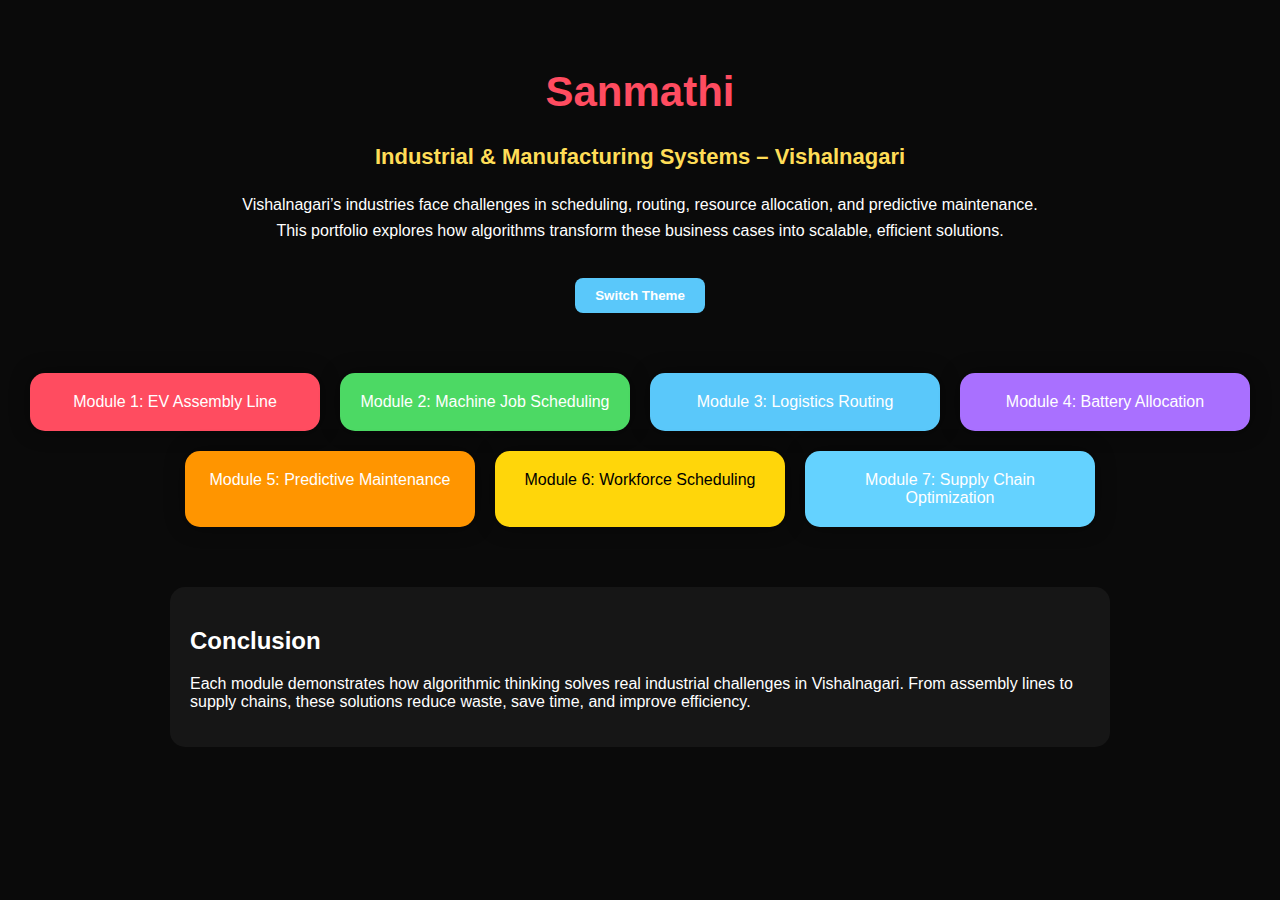
<file: sanmathi_port.html>
<!DOCTYPE html>
<html lang="en">
<head>
  <meta charset="UTF-8">
  <title>Sanmathi – Industry Portfolio</title>
  <meta name="viewport" content="width=device-width, initial-scale=1.0">
  <style>
    body.dark { background:#0a0a0a; color:#fff; }
    body.light { background:#f5f5f5; color:#000; }
    body { margin:0; font-family:'Segoe UI',sans-serif; transition:background 0.3s,color 0.3s; }

    header { text-align:center; padding:40px 20px; }
    header h1 { font-size:42px; font-weight:900; color:#ff4c60; }
    header h3 { font-size:22px; font-weight:600; color:#ffdd57; }
    header p { max-width:800px; margin:20px auto; font-size:16px; line-height:1.6; }

    .theme-toggle { margin-top:15px; padding:10px 20px; border:none; border-radius:8px;
      cursor:pointer; font-weight:bold; background:#5ac8fa; color:#fff; }

    .card-container { display:flex; flex-wrap:wrap; justify-content:center; gap:20px; padding:20px; }
    .card { border-radius:15px; width:250px; padding:20px; text-align:center; cursor:pointer; color:#fff;
      box-shadow:0 0 20px rgba(0,0,0,0.4); transition:transform 0.3s ease; }
    .card:hover { transform:translateY(-5px); }

    /* Button colors */
    .card:nth-child(1){background:#ff4c60;} .card:nth-child(2){background:#4cd964;}
    .card:nth-child(3){background:#5ac8fa;} .card:nth-child(4){background:#a970ff;}
    .card:nth-child(5){background:#ff9500;} .card:nth-child(6){background:#ffd60a;color:#000;}
    .card:nth-child(7){background:#64d2ff;}

    /* Module content tinted with same color */
    .module-content { display:none; margin:20px auto; padding:20px; border-radius:12px; max-width:900px; }
    #m1{background:rgba(255,76,96,0.2);} #m2{background:rgba(76,217,100,0.2);}
    #m3{background:rgba(90,200,250,0.2);} #m4{background:rgba(169,112,255,0.2);}
    #m5{background:rgba(255,149,0,0.2);} #m6{background:rgba(255,214,10,0.2);}
    #m7{background:rgba(100,210,255,0.2);}

    pre { background:rgba(0,0,0,0.2); padding:15px; border-radius:10px; overflow-x:auto; font-size:14px; text-align:left; }
    body.light pre { background:rgba(0,0,0,0.05); }
  </style>
</head>
<body class="dark">

<header>
  <h1>Sanmathi</h1>
  <h3>Industrial & Manufacturing Systems – Vishalnagari</h3>
  <p>
    Vishalnagari’s industries face challenges in scheduling, routing, resource allocation, and predictive maintenance.  
    This portfolio explores how algorithms transform these business cases into scalable, efficient solutions.
  </p>
  <button class="theme-toggle" onclick="toggleTheme()">Switch Theme</button>
</header>

<div class="card-container">
  <div class="card" onclick="toggleModule('m1')">Module 1: EV Assembly Line</div>
  <div class="card" onclick="toggleModule('m2')">Module 2: Machine Job Scheduling</div>
  <div class="card" onclick="toggleModule('m3')">Module 3: Logistics Routing</div>
  <div class="card" onclick="toggleModule('m4')">Module 4: Battery Allocation</div>
  <div class="card" onclick="toggleModule('m5')">Module 5: Predictive Maintenance</div>
  <div class="card" onclick="toggleModule('m6')">Module 6: Workforce Scheduling</div>
  <div class="card" onclick="toggleModule('m7')">Module 7: Supply Chain Optimization</div>
</div>
<div id="m1" class="module-content">
  <h2>EV Assembly Line Optimization</h2>
  <p><strong>Case Study:</strong><br>
  How can tasks be sequenced so robots never wait idly and bottlenecks vanish?</p>
  <p><strong>Algorithm:</strong> Topological Sort (Kahn’s Algorithm)<br><strong>Efficiency:</strong> O(V+E)</p>
  <pre>
C++ Pseudocode:
vector<int> topologicalSort(int V, vector<vector<int>>& adj) {
    vector<int> in_degree(V, 0);
    for (int u = 0; u < V; u++)
        for (int v : adj[u]) in_degree[v]++;
    queue<int> q;
    for (int i = 0; i < V; i++) if (in_degree[i] == 0) q.push(i);
    vector<int> result;
    while (!q.empty()) {
        int u = q.front(); q.pop();
        result.push_back(u);
        for (int v : adj[u]) {
            if (--in_degree[v] == 0) q.push(v);
        }
    }
    return result;
}
  </pre>
  <p><strong>Conclusion:</strong><br>
  Topological sort ensures smooth EV assembly, minimizing idle time and maximizing throughput.</p>
</div>
      <div id="m2" class="module-content">
  <h2>General Machine Job Scheduling</h2>
  <p><strong>Case Study:</strong><br>
  How can factories assign overlapping jobs to machines so no energy is wasted?</p>
  <p><strong>Algorithm:</strong> Interval Scheduling (Greedy)<br><strong>Efficiency:</strong> O(n log n)</p>
  <pre>
C++ Pseudocode:
struct Job { int start, finish; };
bool compare(Job a, Job b){ return a.finish < b.finish; }
vector<Job> intervalScheduling(vector<Job>& jobs) {
    sort(jobs.begin(), jobs.end(), compare);
    vector<Job> result; int lastFinish = -1;
    for (Job j : jobs) {
        if (j.start >= lastFinish) {
            result.push_back(j);
            lastFinish = j.finish;
        }
    }
    return result;
}
  </pre>
  <p><strong>Conclusion:</strong><br>
  Greedy scheduling ensures machines run continuously without conflict, boosting efficiency.</p>
</div>
      <div id="m3" class="module-content">
  <h2>Logistics Routing Optimization</h2>
  <p><strong>Case Study:</strong><br>
  How can trucks deliver goods across mills without wasting fuel or time?</p>
  <p><strong>Algorithm:</strong> Dijkstra’s Shortest Path<br><strong>Efficiency:</strong> O(E+V log V)</p>
  <pre>
C++ Pseudocode:
vector<int> dijkstra(int V, vector<vector<pair<int,int>>>& adj, int src) {
    vector<int> dist(V, INT_MAX);
    priority_queue<pair<int,int>, vector<pair<int,int>>, greater<>> pq;
    dist[src] = 0; pq.push({0, src});
    while (!pq.empty()) {
        int u = pq.top().second; pq.pop();
        for (auto [v, wt] : adj[u]) {
            if (dist[u] + wt < dist[v]) {
                dist[v] = dist[u] + wt;
                pq.push({dist[v], v});
            }
        }
    }
    return dist;
}
  </pre>
  <p><strong>Conclusion:</strong><br>
  Dijkstra’s ensures trucks take shortest routes, cutting costs and speeding deliveries.</p>
</div>
              <div id="m4" class="module-content">
  <h2>EV Battery Allocation</h2>
  <p><strong>Case Study:</strong><br>
  EV factories face shortages when battery packs are unevenly distributed.  
  How can limited batteries be allocated fairly across zones?  
  Can we maximize flow to balance demand?</p>

  <p><strong>Algorithm:</strong> Max Flow (Ford–Fulkerson)<br>
     <strong>Efficiency:</strong> O(E × max_flow)</p>

  <pre>
C++ Pseudocode:
int fordFulkerson(vector<vector<int>>& capacity, int s, int t) {
    int V = capacity.size();
    vector<vector<int>> residual = capacity;
    int max_flow = 0;
    while (true) {
        vector<int> parent(V, -1);
        queue<int> q; q.push(s); parent[s] = s;
        while (!q.empty() && parent[t] == -1) {
            int u = q.front(); q.pop();
            for (int v = 0; v < V; v++) {
                if (parent[v] == -1 && residual[u][v] > 0) {
                    parent[v] = u; q.push(v);
                }
            }
        }
        if (parent[t] == -1) break;
        int path_flow = INT_MAX;
        for (int v = t; v != s; v = parent[v]) {
            int u = parent[v];
            path_flow = min(path_flow, residual[u][v]);
        }
        for (int v = t; v != s; v = parent[v]) {
            int u = parent[v];
            residual[u][v] -= path_flow;
            residual[v][u] += path_flow;
        }
        max_flow += path_flow;
    }
    return max_flow;
}
  </pre>

  <p><strong>Conclusion:</strong><br>
  Max Flow ensures batteries are distributed optimally, balancing demand across all zones.</p>
</div>
              <div id="m5" class="module-content">
  <h2>Predictive Maintenance</h2>
  <p><strong>Case Study:</strong><br>
  Looms and dyeing machines often fail unexpectedly.  
  Can we predict failures before they occur?  
  How can data guide proactive maintenance?</p>

  <p><strong>Algorithm:</strong> Decision Tree Classification<br>
     <strong>Efficiency:</strong> O(n log n) training, O(log n) prediction</p>

  <pre>
C++ Pseudocode:
struct Node {
    string feature;
    string label;
    Node* left;
    Node* right;
};

string predict(Node* root, map<string,string>& input) {
    while (root->left && root->right) {
        if (input[root->feature] == "yes") {
            root = root->left;
        } else {
            root = root->right;
        }
    }
    return root->label;
}
  </pre>

  <p><strong>Conclusion:</strong><br>
  Decision trees forecast failures early, enabling proactive maintenance and reducing costly downtime.</p>
</div>
<div id="m6" class="module-content">
  <h2>Workforce Scheduling</h2>
  <p><strong>Case Study:</strong><br>
  Workers need fair shifts without excessive overtime.  
  How can we assign tasks respecting availability?  
  Can we minimize cost while balancing workloads?</p>

  <p><strong>Algorithm:</strong> Hungarian Algorithm (Assignment Problem)<br>
     <strong>Efficiency:</strong> O(n³)</p>

  <pre>
C++ Pseudocode:
int hungarian(const vector<vector<int>>& cost) {
    int n = cost.size();
    vector<int> u(n+1), v(n+1), p(n+1), way(n+1);
    for (int i=1; i<=n; i++) {
        p[0] = i; int j0 = 0;
        vector<int> minv(n+1, INT_MAX);
        vector<bool> used(n+1, false);
        do {
            used[j0] = true;
            int i0 = p[j0], delta = INT_MAX, j1 = 0;
            for (int j=1; j<=n; j++) {
                if (!used[j]) {
                    int cur = cost[i0-1][j-1]-u[i0]-v[j];
                    if (cur < minv[j]) { minv[j] = cur; way[j] = j0; }
                    if (minv[j] < delta) { delta = minv[j]; j1 = j; }
                }
            }
            for (int j=0; j<=n; j++) {
                if (used[j]) { u[p[j]] += delta; v[j] -= delta; }
                else { minv[j] -= delta; }
            }
            j0 = j1;
        } while (p[j0] != 0);
        do {
            int j1 = way[j0]; p[j0] = p[j1]; j0 = j1;
        } while (j0);
    }
    return -v[0];
}
  </pre>

  <p><strong>Conclusion:</strong><br>
  The Hungarian algorithm ensures fair and efficient workforce scheduling across employees.</p>
</div><div id="m7" class="module-content">
  <h2>Supply Chain Optimization</h2>
  <p><strong>Case Study:</strong><br>
  Raw materials must flow across multiple factories.  
  How can we minimize cost while meeting demand?  
  Can linear programming balance supply and demand?</p>

  <p><strong>Algorithm:</strong> Linear Programming (Simplex Method)<br>
     <strong>Efficiency:</strong> Polynomial average time</p>

  <pre>
C++ Pseudocode (conceptual):
// Variables: flow[i][j] = amount shipped from source i to destination j
// Objective: minimize sum(cost[i][j] * flow[i][j])
// Constraints:
//   - Supply limits at each source
//   - Demand requirements at each destination
//   - Non-negativity of flows
// Use simplex method or LP solver library to solve
// Return optimal flows and minimum cost
  </pre>

  <p><strong>Conclusion:</strong><br>
  Linear programming minimizes costs while ensuring supply meets demand across the chain.</p>
</div>
<section style="margin:40px auto; max-width:900px; padding:20px;
                background:rgba(255,255,255,0.05); border-radius:15px;">
  <h2>Conclusion</h2>
  <p>
    Each module demonstrates how algorithmic thinking solves real industrial challenges in Vishalnagari.  
    From assembly lines to supply chains, these solutions reduce waste, save time, and improve efficiency.
  </p>
</section>

<script>
function toggleModule(id) {
  const modules = document.getElementsByClassName('module-content');
  for (let m of modules) m.style.display = "none";
  const target = document.getElementById(id);
  if (target) target.style.display = "block";
}

function toggleTheme() {
  const body = document.body;
  if (body.classList.contains("dark")) {
    body.classList.remove("dark"); body.classList.add("light");
  } else {
    body.classList.remove("light"); body.classList.add("dark");
  }
}
</script>
</body>
</html>
</file>
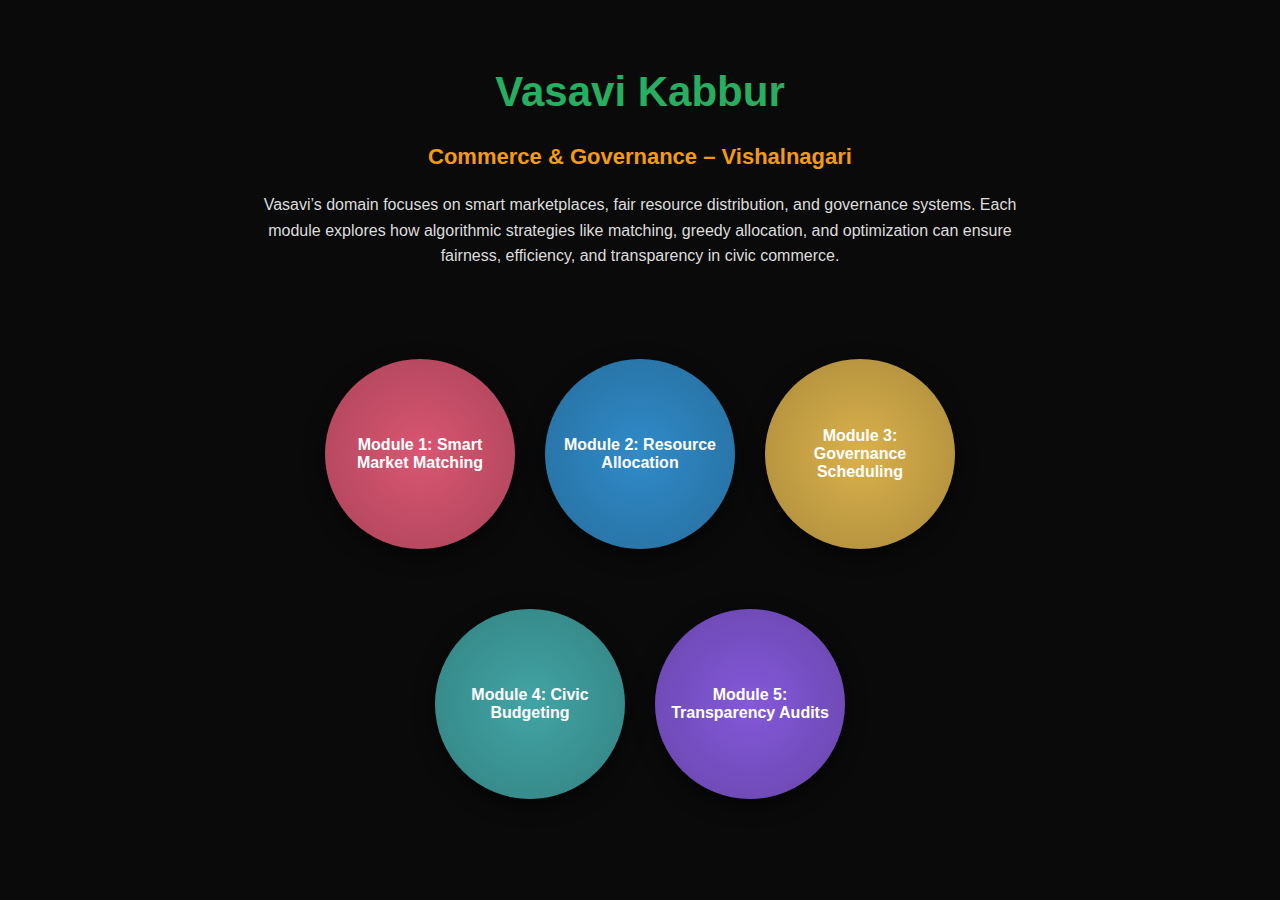
<file: vasavi_port.html>
<!DOCTYPE html>
<html lang="en">
<head>
  <meta charset="UTF-8">
  <title>Vasavi Kabbur – Commerce & Governance Portfolio</title>
  <meta name="viewport" content="width=device-width, initial-scale=1.0">
  <style>
    body {
      margin: 0;
      font-family: 'Segoe UI', sans-serif;
      background: #0a0a0a;
      color: #ffffff;
      text-align: center;
    }
    header {
      padding: 40px 20px;
    }
    header h1 {
      font-size: 42px;
      font-weight: 900;
      color: #27ae60;
    }
    header h3 {
      font-size: 22px;
      font-weight: 600;
      color: #f39c12;
    }
    header p {
      max-width: 800px;
      margin: 20px auto;
      font-size: 16px;
      line-height: 1.6;
      color: #dddddd;
    }

    /* Bubble container */
    .bubble-container {
      display: flex;
      flex-wrap: wrap;
      justify-content: center;
      gap: 30px;
      padding: 30px;
    }

    /* Bubble style */
    .bubble {
      width: 160px;
      height: 160px;
      border-radius: 50%;
      display: flex;
      align-items: center;
      justify-content: center;
      font-weight: 600;
      text-align: center;
      cursor: pointer;
      box-shadow: 0 6px 20px rgba(0,0,0,0.6);
      transition: transform 0.3s ease;
      padding: 15px;
    }
    .bubble:hover { transform: scale(1.08); }

    /* Bubble colors */
    .market { background: radial-gradient(circle, rgba(255,99,132,0.85), rgba(255,99,132,0.65)); }
    .allocation { background: radial-gradient(circle, rgba(54,162,235,0.85), rgba(54,162,235,0.65)); }
    .governance { background: radial-gradient(circle, rgba(255,206,86,0.85), rgba(255,206,86,0.65)); }
    .budget { background: radial-gradient(circle, rgba(75,192,192,0.85), rgba(75,192,192,0.65)); }
    .audit { background: radial-gradient(circle, rgba(153,102,255,0.85), rgba(153,102,255,0.65)); }

    /* Popup content */
    .module-content {
      display: none;
      margin: 20px auto;
      padding: 20px;
      border-radius: 15px;
      max-width: 900px;
      color: #fff;
    }
    .market-box { background: rgba(255,99,132,0.2); border: 1px solid rgba(255,99,132,0.4); }
    .allocation-box { background: rgba(54,162,235,0.2); border: 1px solid rgba(54,162,235,0.4); }
    .governance-box { background: rgba(255,206,86,0.2); border: 1px solid rgba(255,206,86,0.4); }
    .budget-box { background: rgba(75,192,192,0.2); border: 1px solid rgba(75,192,192,0.4); }
    .audit-box { background: rgba(153,102,255,0.2); border: 1px solid rgba(153,102,255,0.4); }

    .module-content h2 { font-size: 24px; }
    .module-content p { font-size: 16px; line-height: 1.6; }
    pre {
      background: rgba(255,255,255,0.08);
      padding: 15px;
      border-radius: 10px;
      overflow-x: auto;
      font-size: 14px;
      color: #f5f5f5;
    }
  </style>
</head>
<body>

<header>
  <h1>Vasavi Kabbur</h1>
  <h3>Commerce & Governance – Vishalnagari</h3>
  <p>
    Vasavi’s domain focuses on smart marketplaces, fair resource distribution, and governance systems.  
    Each module explores how algorithmic strategies like matching, greedy allocation, and optimization  
    can ensure fairness, efficiency, and transparency in civic commerce.
  </p>
</header>

<div class="bubble-container">
  <div class="bubble market" onclick="toggleModule('v1')">Module 1: Smart Market Matching</div>
  <div class="bubble allocation" onclick="toggleModule('v2')">Module 2: Resource Allocation</div>
  <div class="bubble governance" onclick="toggleModule('v3')">Module 3: Governance Scheduling</div>
</div>

<!-- Module 1 -->
<div id="v1" class="module-content market-box">
  <h2>Smart Market Matching</h2>
  <p><strong>🔍 What exact problem are we solving?</strong><br>
  How can buyers and sellers be matched fairly in a smart marketplace?</p>
  <p><strong>Algorithm:</strong> Stable Matching (Gale–Shapley)<br>
     <strong>Efficiency:</strong> O(n²)</p>
  <pre>
Pseudocode:
1. While unmatched buyers exist:
   Each proposes to preferred seller
   Seller accepts best proposal, rejects others

C++:
vector<int> stableMatching(vector<vector<int>>& prefs) {
  // Gale-Shapley implementation
}
  </pre>
</div>

<!-- Module 2 -->
<div id="v2" class="module-content allocation-box">
  <h2>Resource Allocation</h2>
  <p><strong>🔍 What exact problem are we solving?</strong><br>
  How can limited civic resources be allocated fairly among competing demands?</p>
  <p><strong>Algorithm:</strong> Greedy Allocation<br>
     <strong>Efficiency:</strong> O(n log n)</p>
  <pre>
Pseudocode:
1. Sort requests by priority
2. Allocate resources until exhausted

C++:
struct Request { int priority, amount; };
vector<Request> allocate(vector<Request>& reqs, int total) {
  sort(reqs.begin(), reqs.end(), [](auto&a,auto&b){return a.priority>b.priority;});
  vector<Request> result;
  for (auto&r:reqs) {
    if (total>=r.amount) { total-=r.amount; result.push_back(r); }
  }
  return result;
}
  </pre>
</div>

<!-- Module 3 -->
<div id="v3" class="module-content governance-box">
  <h2>Governance Scheduling</h2>
  <p><strong>🔍 What exact problem are we solving?</strong><br>
  How can civic meetings and governance tasks be scheduled to minimize conflicts?</p>
  <p><strong>Algorithm:</strong> Interval Graph Coloring<br>
     <strong>Efficiency:</strong> O(n log n)</p>
  <pre>
Pseudocode:
1. Sort tasks by start time
2. Assign earliest available color (slot) without conflict

C++:
int scheduleMeetings(vector<pair<int,int>>& tasks) {
  // Interval graph coloring logic
}
  </pre>
</div>
<div class="bubble-container">
  <div class="bubble budget" onclick="toggleModule('v4')">Module 4: Civic Budgeting</div>
  <div class="bubble audit" onclick="toggleModule('v5')">Module 5: Transparency Audits</div>
</div>

<!-- Module 4 -->
<div id="v4" class="module-content budget-box">
  <h2>Civic Budget Optimization</h2>
  <p><strong>🔍 What exact problem are we solving?</strong><br>
  How can civic budgets be allocated across departments to maximize impact while respecting constraints?</p>
  <p><strong>Algorithm:</strong> Linear Programming (Simplex Method)<br>
     <strong>Efficiency:</strong> Polynomial average time</p>
  <pre>
Pseudocode:
1. Define objective: maximize utility subject to budget limits
2. Add constraints: department minimums, caps
3. Solve using simplex
4. Return allocation plan

C++ (conceptual):
// Use LP solver library
// Define variables, constraints, objective
// Run simplex → get solution
  </pre>
</div>

<!-- Module 5 -->
<div id="v5" class="module-content audit-box">
  <h2>Transparency Audits</h2>
  <p><strong>🔍 What exact problem are we solving?</strong
</file>
